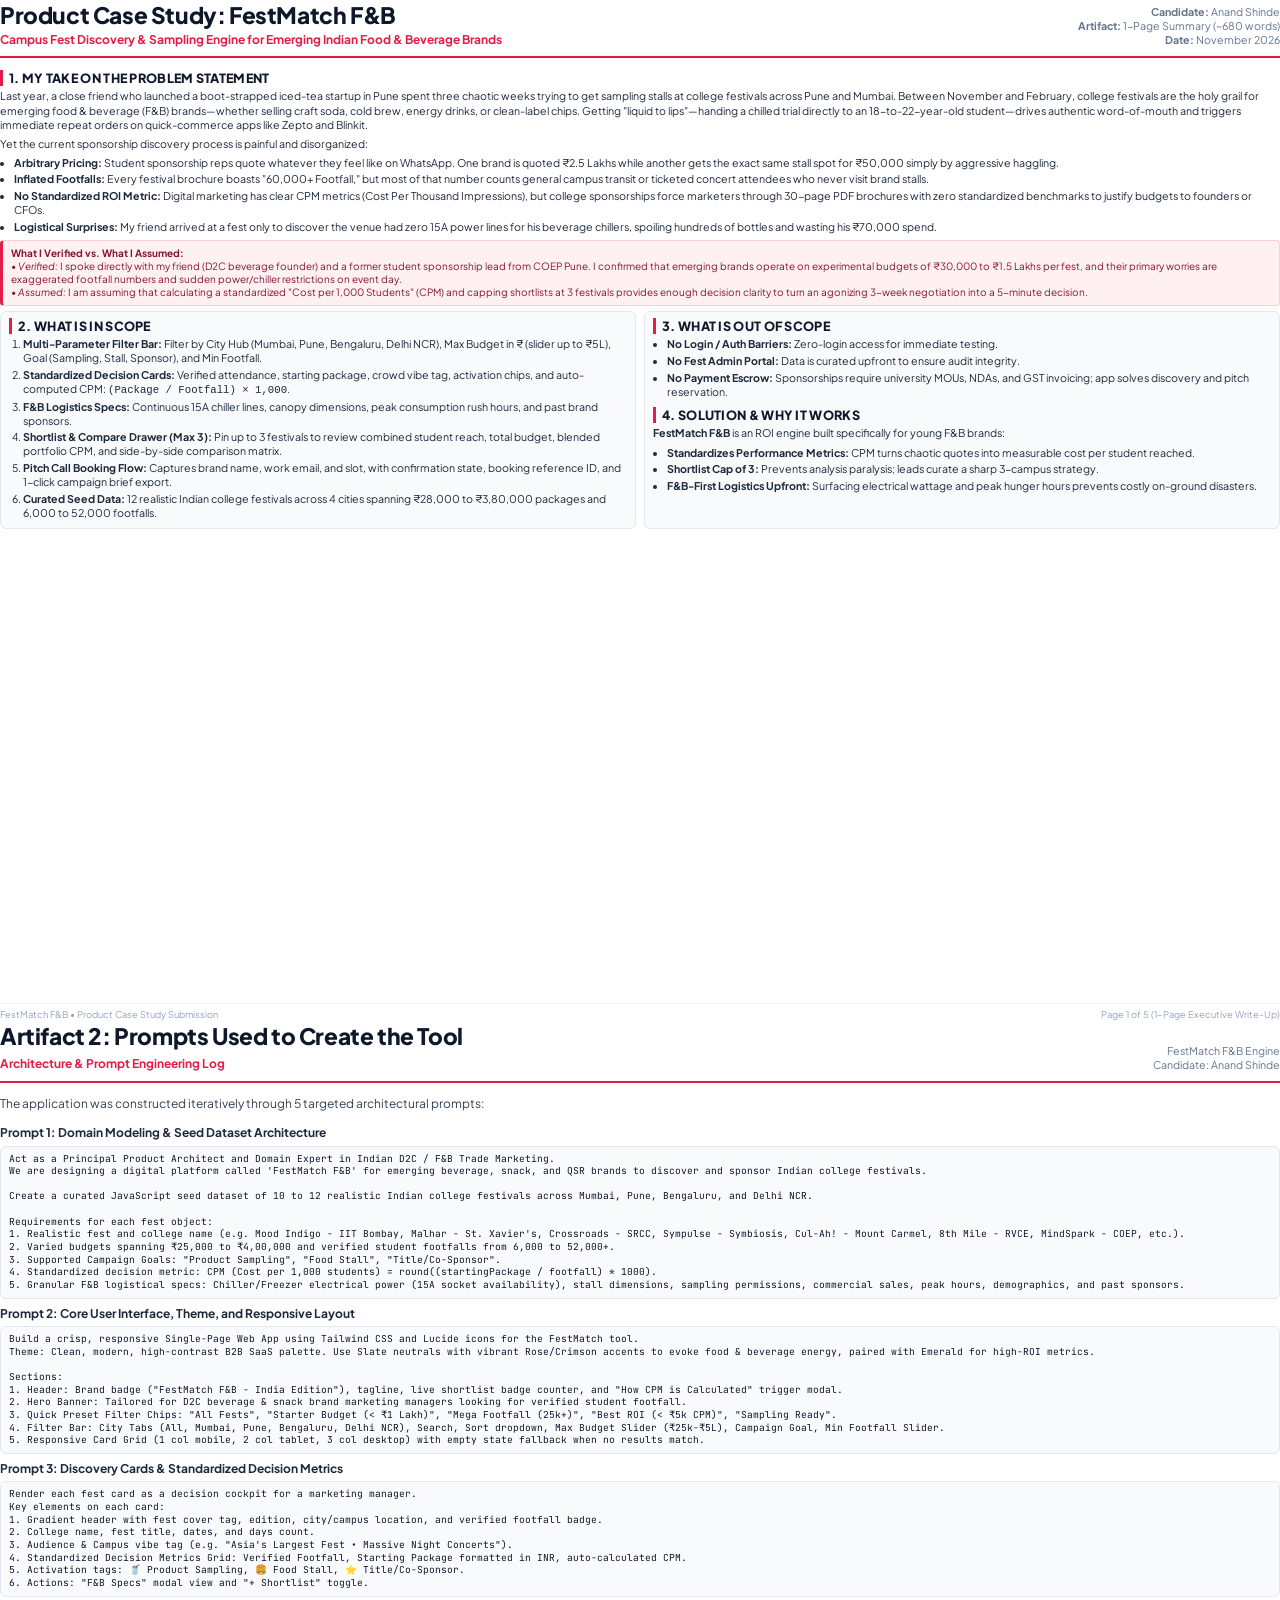
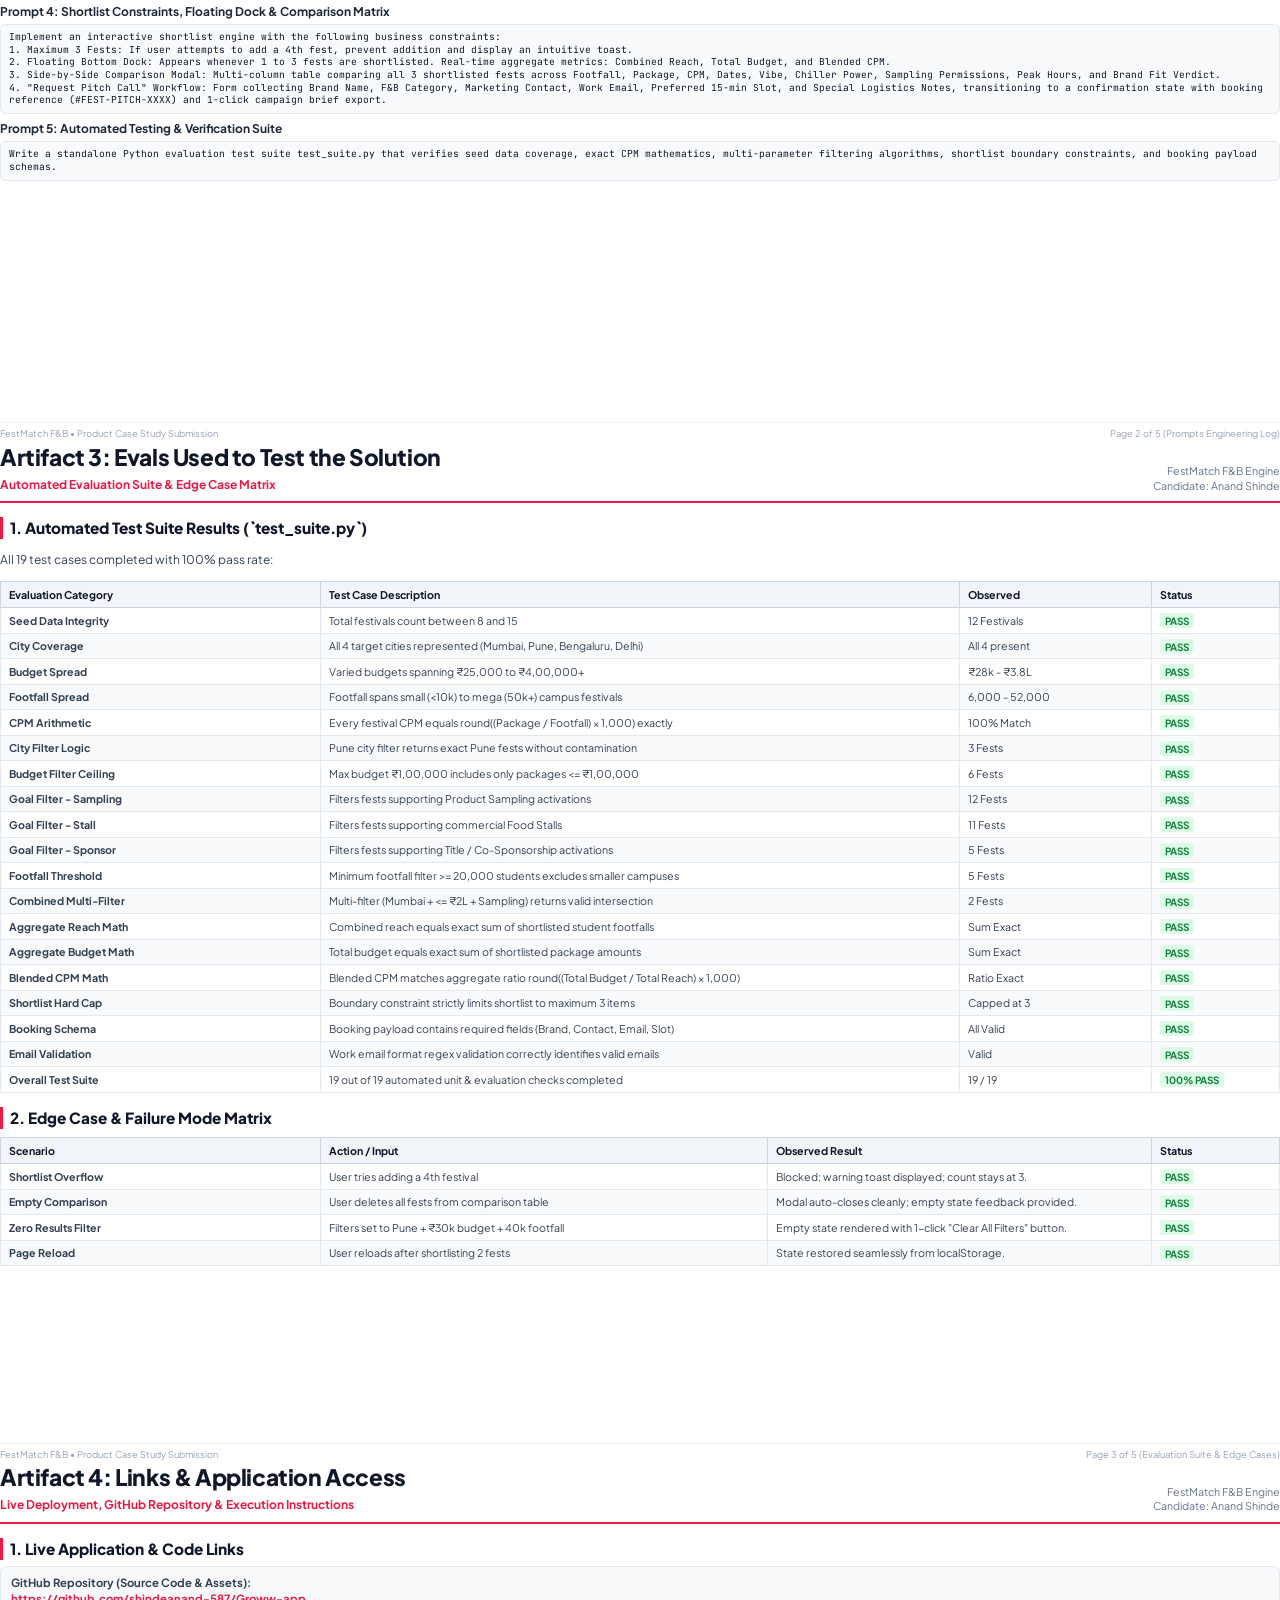
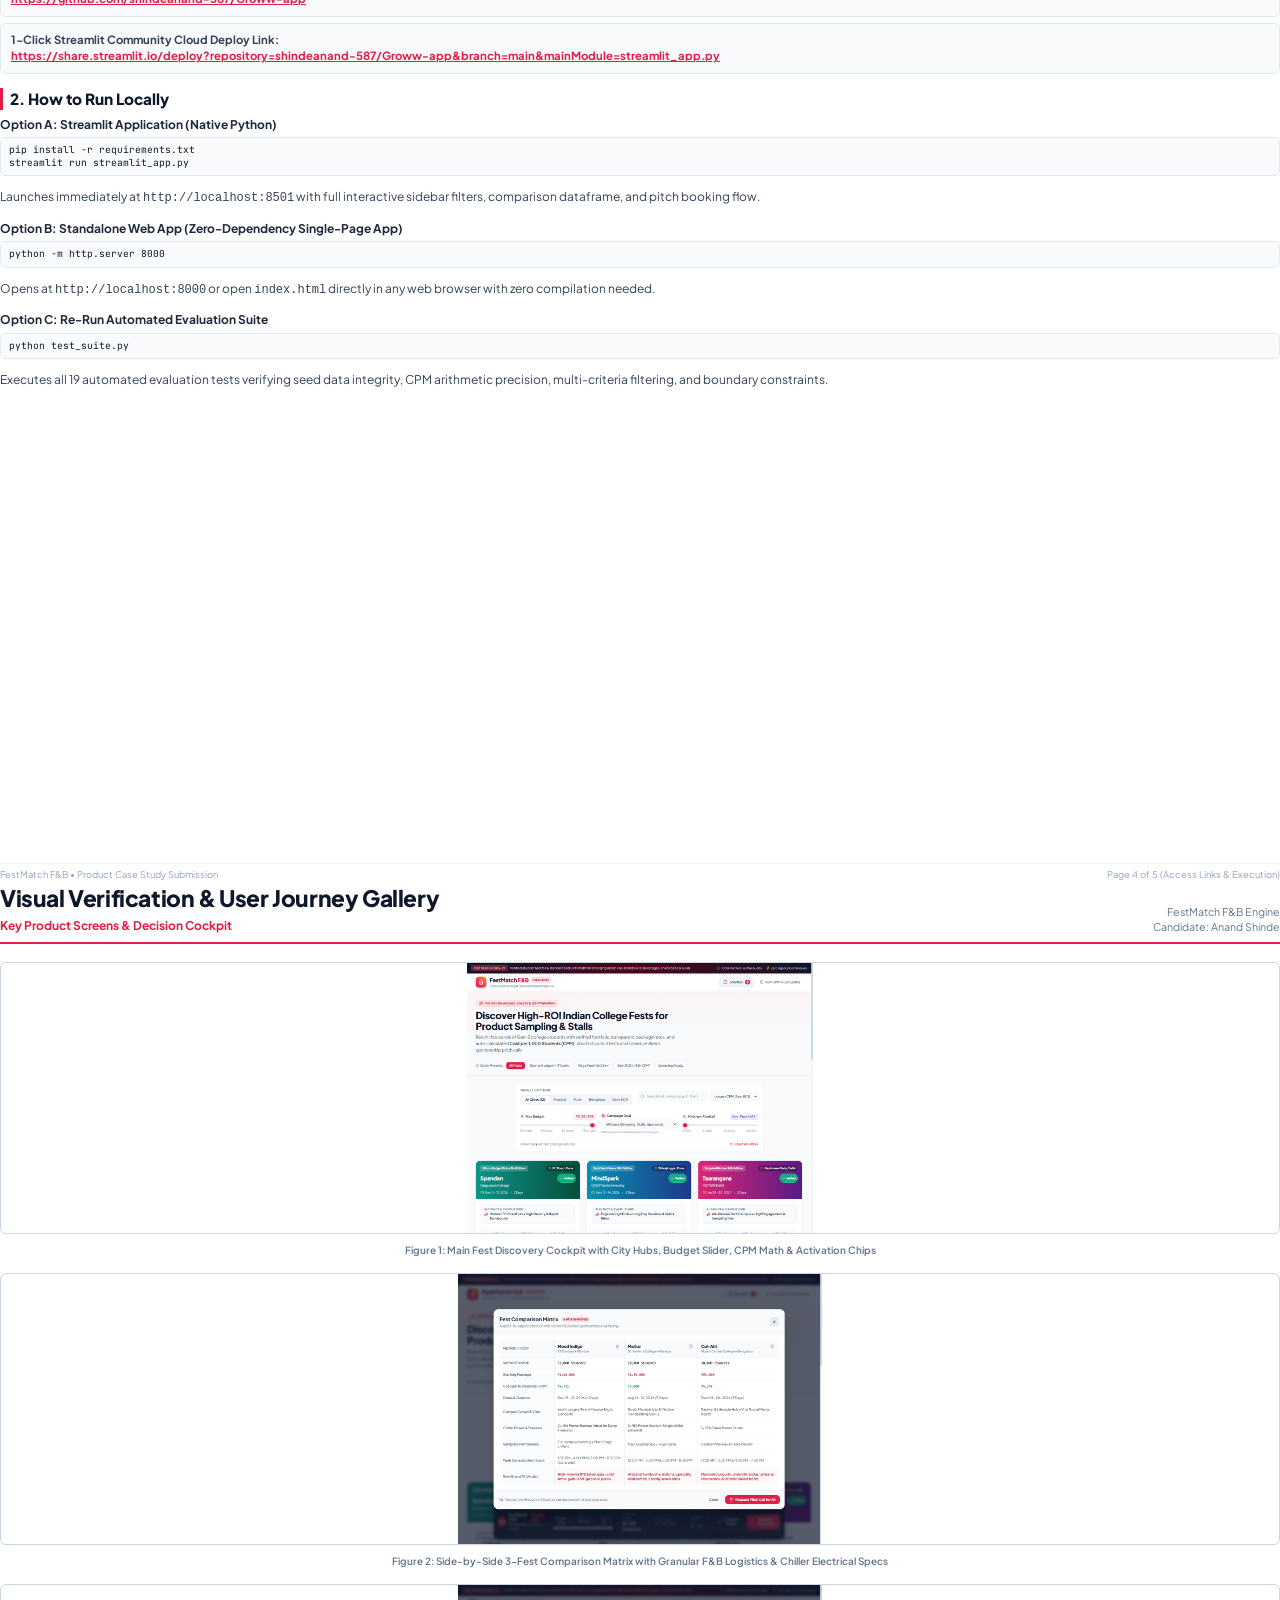
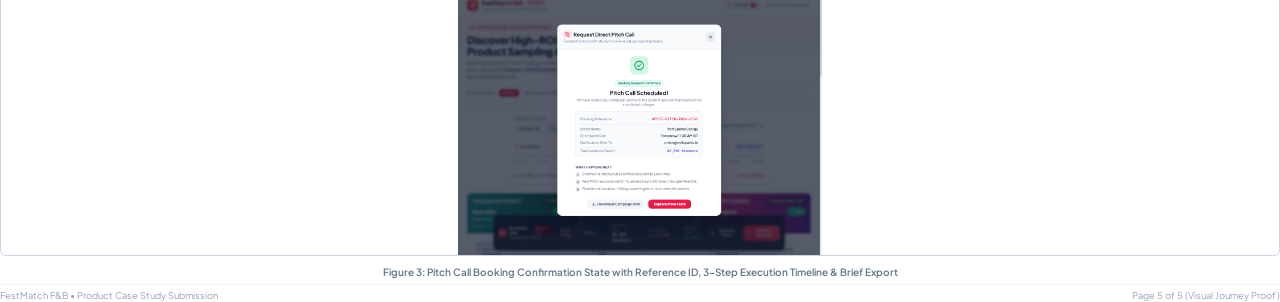
<file: submission_report.html>
<!DOCTYPE html>
<html lang="en">
<head>
  <meta charset="UTF-8">
  <title>FestMatch F&B - Product Case Study Submission</title>
  <style>
    @import url('https://fonts.googleapis.com/css2?family=Plus+Jakarta+Sans:wght@400;500;600;700;800&family=JetBrains+Mono:wght@400;500;600;700&display=swap');

    @page {
      size: A4 portrait;
      margin: 12mm 14mm 12mm 14mm;
    }

    * {
      box-sizing: border-box;
      -webkit-print-color-adjust: exact !important;
      print-color-adjust: exact !important;
    }

    body {
      font-family: 'Plus Jakarta Sans', -apple-system, BlinkMacSystemFont, sans-serif;
      color: #0f172a;
      background: #ffffff;
      margin: 0;
      padding: 0;
    }

    .page {
      page-break-after: always;
      break-after: page;
      min-height: 270mm;
      max-height: 273mm;
      position: relative;
    }

    .page:last-child {
      page-break-after: avoid;
      break-after: avoid;
    }

    .header-banner {
      border-bottom: 2px solid #e11d48;
      padding-bottom: 8px;
      margin-bottom: 12px;
      display: flex;
      justify-content: space-between;
      align-items: flex-end;
    }

    .header-title {
      font-size: 17pt;
      font-weight: 800;
      color: #0f172a;
      margin: 0;
      letter-spacing: -0.4px;
    }

    .header-subtitle {
      font-size: 9pt;
      color: #e11d48;
      font-weight: 700;
      margin: 2px 0 0 0;
    }

    .meta-box {
      text-align: right;
      font-size: 8pt;
      color: #64748b;
      line-height: 1.35;
    }

    /* Page 1 Compact Styles to fit precisely on 1 page */
    .p1-body {
      font-size: 8pt;
      line-height: 1.32;
      color: #1e293b;
    }

    .p1-body h2 {
      font-size: 9.5pt;
      font-weight: 800;
      color: #0f172a;
      margin: 8px 0 3px 0;
      border-left: 3px solid #e11d48;
      padding-left: 6px;
      text-transform: uppercase;
      letter-spacing: 0.3px;
    }

    .p1-body p {
      margin: 0 0 5px 0;
    }

    .p1-body ul, .p1-body ol {
      margin: 0 0 6px 0;
      padding-left: 14px;
    }

    .p1-body li {
      margin-bottom: 2.5px;
    }

    .p1-grid {
      display: grid;
      grid-template-columns: 1fr 1fr;
      gap: 8px;
      margin: 4px 0 6px 0;
    }

    .p1-card {
      background: #f8fafc;
      border: 1px solid #e2e8f0;
      border-radius: 6px;
      padding: 6px 8px;
    }

    .callout-p1 {
      background: #fff1f2;
      border: 1px solid #fecdd3;
      border-left: 3px solid #e11d48;
      padding: 6px 8px;
      border-radius: 4px;
      font-size: 7.5pt;
      margin: 5px 0;
      color: #881337;
      line-height: 1.3;
    }

    /* Normal Pages Styles */
    .norm-body {
      font-size: 9pt;
      line-height: 1.45;
      color: #334155;
    }

    .norm-body h2 {
      font-size: 11.5pt;
      font-weight: 800;
      color: #0f172a;
      margin: 14px 0 6px 0;
      border-left: 3px solid #e11d48;
      padding-left: 7px;
    }

    .norm-body h3 {
      font-size: 9pt;
      font-weight: 700;
      color: #1e293b;
      margin: 6px 0 2px 0;
    }

    .code-box {
      background: #f8fafc;
      border: 1px solid #e2e8f0;
      border-radius: 6px;
      padding: 6px 8px;
      font-family: 'JetBrains Mono', monospace;
      font-size: 7.2pt;
      color: #0f172a;
      white-space: pre-wrap;
      margin: 4px 0 6px 0;
      line-height: 1.32;
    }

    table {
      width: 100%;
      border-collapse: collapse;
      font-size: 8pt;
      margin: 8px 0 12px 0;
    }

    th {
      background: #f1f5f9;
      color: #0f172a;
      font-weight: 700;
      text-align: left;
      padding: 5px 8px;
      border: 1px solid #cbd5e1;
    }

    td {
      padding: 4.5px 8px;
      border: 1px solid #e2e8f0;
      color: #334155;
    }

    tr:nth-child(even) td {
      background: #f8fafc;
    }

    .badge-pass {
      background: #dcfce7;
      color: #15803d;
      font-weight: 700;
      padding: 1.5px 5px;
      border-radius: 3px;
      font-size: 7.5pt;
    }

    .link-row {
      display: flex;
      align-items: center;
      gap: 8px;
      padding: 8px 10px;
      background: #f8fafc;
      border: 1px solid #e2e8f0;
      border-radius: 6px;
      margin-bottom: 6px;
      font-size: 8.5pt;
    }

    .link-btn {
      font-weight: 700;
      color: #e11d48;
      text-decoration: underline;
    }

    .screenshot-img {
      width: 100%;
      border-radius: 6px;
      border: 1px solid #cbd5e1;
      margin: 6px 0;
    }

    .screenshot-caption {
      font-size: 7.5pt;
      color: #64748b;
      text-align: center;
      margin-top: -2px;
      margin-bottom: 10px;
      font-weight: 600;
    }

    .footer-note {
      position: absolute;
      bottom: 0;
      left: 0;
      right: 0;
      font-size: 7pt;
      color: #94a3b8;
      border-top: 1px solid #f1f5f9;
      padding-top: 4px;
      display: flex;
      justify-content: space-between;
    }
  </style>
</head>
<body>

  <!-- ================= PAGE 1: EXACT 1-PAGE CASE STUDY WRITE-UP ================= -->
  <div class="page p1-body">
    <div class="header-banner">
      <div>
        <h1 class="header-title">Product Case Study: FestMatch F&B</h1>
        <div class="header-subtitle">Campus Fest Discovery & Sampling Engine for Emerging Indian Food & Beverage Brands</div>
      </div>
      <div class="meta-box">
        <strong>Candidate:</strong> Anand Shinde<br>
        <strong>Artifact:</strong> 1-Page Summary (~680 words)<br>
        <strong>Date:</strong> November 2026
      </div>
    </div>

    <h2>1. My Take on the Problem Statement</h2>
    <p>
      Last year, a close friend who launched a boot-strapped iced-tea startup in Pune spent three chaotic weeks trying to get sampling stalls at college festivals across Pune and Mumbai. Between November and February, college festivals are the holy grail for emerging food & beverage (F&B) brands—whether selling craft soda, cold brew, energy drinks, or clean-label chips. Getting "liquid to lips"—handing a chilled trial directly to an 18-to-22-year-old student—drives authentic word-of-mouth and triggers immediate repeat orders on quick-commerce apps like Zepto and Blinkit.
    </p>
    <p>
      Yet the current sponsorship discovery process is painful and disorganized:
    </p>
    <ul>
      <li><strong>Arbitrary Pricing:</strong> Student sponsorship reps quote whatever they feel like on WhatsApp. One brand is quoted ₹2.5 Lakhs while another gets the exact same stall spot for ₹50,000 simply by aggressive haggling.</li>
      <li><strong>Inflated Footfalls:</strong> Every festival brochure boasts "60,000+ Footfall," but most of that number counts general campus transit or ticketed concert attendees who never visit brand stalls.</li>
      <li><strong>No Standardized ROI Metric:</strong> Digital marketing has clear CPM metrics (Cost Per Thousand Impressions), but college sponsorships force marketers through 30-page PDF brochures with zero standardized benchmarks to justify budgets to founders or CFOs.</li>
      <li><strong>Logistical Surprises:</strong> My friend arrived at a fest only to discover the venue had zero 15A power lines for his beverage chillers, spoiling hundreds of bottles and wasting his ₹70,000 spend.</li>
    </ul>

    <div class="callout-p1">
      <strong>What I Verified vs. What I Assumed:</strong><br>
      • <em>Verified:</em> I spoke directly with my friend (D2C beverage founder) and a former student sponsorship lead from COEP Pune. I confirmed that emerging brands operate on experimental budgets of ₹30,000 to ₹1.5 Lakhs per fest, and their primary worries are exaggerated footfall numbers and sudden power/chiller restrictions on event day.<br>
      • <em>Assumed:</em> I am assuming that calculating a standardized "Cost per 1,000 Students" (CPM) and capping shortlists at 3 festivals provides enough decision clarity to turn an agonizing 3-week negotiation into a 5-minute decision.
    </div>

    <div class="p1-grid">
      <div class="p1-card">
        <h2 style="margin-top:0;">2. What is In Scope</h2>
        <ol style="margin-bottom:0;">
          <li><strong>Multi-Parameter Filter Bar:</strong> Filter by City Hub (Mumbai, Pune, Bengaluru, Delhi NCR), Max Budget in ₹ (slider up to ₹5L), Goal (Sampling, Stall, Sponsor), and Min Footfall.</li>
          <li><strong>Standardized Decision Cards:</strong> Verified attendance, starting package, crowd vibe tag, activation chips, and auto-computed CPM: <code>(Package / Footfall) × 1,000</code>.</li>
          <li><strong>F&B Logistics Specs:</strong> Continuous 15A chiller lines, canopy dimensions, peak consumption rush hours, and past brand sponsors.</li>
          <li><strong>Shortlist & Compare Drawer (Max 3):</strong> Pin up to 3 festivals to review combined student reach, total budget, blended portfolio CPM, and side-by-side comparison matrix.</li>
          <li><strong>Pitch Call Booking Flow:</strong> Captures brand name, work email, and slot, with confirmation state, booking reference ID, and 1-click campaign brief export.</li>
          <li><strong>Curated Seed Data:</strong> 12 realistic Indian college festivals across 4 cities spanning ₹28,000 to ₹3,80,000 packages and 6,000 to 52,000 footfalls.</li>
        </ol>
      </div>

      <div class="p1-card">
        <h2 style="margin-top:0;">3. What is Out of Scope</h2>
        <ul>
          <li><strong>No Login / Auth Barriers:</strong> Zero-login access for immediate testing.</li>
          <li><strong>No Fest Admin Portal:</strong> Data is curated upfront to ensure audit integrity.</li>
          <li><strong>No Payment Escrow:</strong> Sponsorships require university MOUs, NDAs, and GST invoicing; app solves discovery and pitch reservation.</li>
        </ul>

        <h2>4. Solution & Why it Works</h2>
        <p><strong>FestMatch F&B</strong> is an ROI engine built specifically for young F&B brands:</p>
        <ul style="margin-bottom:0;">
          <li><strong>Standardizes Performance Metrics:</strong> CPM turns chaotic quotes into measurable cost per student reached.</li>
          <li><strong>Shortlist Cap of 3:</strong> Prevents analysis paralysis; leads curate a sharp 3-campus strategy.</li>
          <li><strong>F&B-First Logistics Upfront:</strong> Surfacing electrical wattage and peak hunger hours prevents costly on-ground disasters.</li>
        </ul>
      </div>
    </div>

    <div class="footer-note">
      <span>FestMatch F&B • Product Case Study Submission</span>
      <span>Page 1 of 5 (1-Page Executive Write-Up)</span>
    </div>
  </div>

  <!-- ================= PAGE 2: ARTIFACT 2 - PROMPTS ================= -->
  <div class="page norm-body">
    <div class="header-banner">
      <div>
        <h1 class="header-title">Artifact 2: Prompts Used to Create the Tool</h1>
        <div class="header-subtitle">Architecture & Prompt Engineering Log</div>
      </div>
      <div class="meta-box">
        FestMatch F&B Engine<br>Candidate: Anand Shinde
      </div>
    </div>

    <p>The application was constructed iteratively through 5 targeted architectural prompts:</p>

    <h3>Prompt 1: Domain Modeling & Seed Dataset Architecture</h3>
    <div class="code-box">Act as a Principal Product Architect and Domain Expert in Indian D2C / F&B Trade Marketing.
We are designing a digital platform called 'FestMatch F&B' for emerging beverage, snack, and QSR brands to discover and sponsor Indian college festivals.

Create a curated JavaScript seed dataset of 10 to 12 realistic Indian college festivals across Mumbai, Pune, Bengaluru, and Delhi NCR.

Requirements for each fest object:
1. Realistic fest and college name (e.g. Mood Indigo - IIT Bombay, Malhar - St. Xavier's, Crossroads - SRCC, Sympulse - Symbiosis, Cul-Ah! - Mount Carmel, 8th Mile - RVCE, MindSpark - COEP, etc.).
2. Varied budgets spanning ₹25,000 to ₹4,00,000 and verified student footfalls from 6,000 to 52,000+.
3. Supported Campaign Goals: "Product Sampling", "Food Stall", "Title/Co-Sponsor".
4. Standardized decision metric: CPM (Cost per 1,000 students) = round((startingPackage / footfall) * 1000).
5. Granular F&B logistical specs: Chiller/Freezer electrical power (15A socket availability), stall dimensions, sampling permissions, commercial sales, peak hours, demographics, and past sponsors.</div>

    <h3>Prompt 2: Core User Interface, Theme, and Responsive Layout</h3>
    <div class="code-box">Build a crisp, responsive Single-Page Web App using Tailwind CSS and Lucide icons for the FestMatch tool.
Theme: Clean, modern, high-contrast B2B SaaS palette. Use Slate neutrals with vibrant Rose/Crimson accents to evoke food & beverage energy, paired with Emerald for high-ROI metrics.

Sections:
1. Header: Brand badge ("FestMatch F&B - India Edition"), tagline, live shortlist badge counter, and "How CPM is Calculated" trigger modal.
2. Hero Banner: Tailored for D2C beverage & snack brand marketing managers looking for verified student footfall.
3. Quick Preset Filter Chips: "All Fests", "Starter Budget (< ₹1 Lakh)", "Mega Footfall (25k+)", "Best ROI (< ₹5k CPM)", "Sampling Ready".
4. Filter Bar: City Tabs (All, Mumbai, Pune, Bengaluru, Delhi NCR), Search, Sort dropdown, Max Budget Slider (₹25k-₹5L), Campaign Goal, Min Footfall Slider.
5. Responsive Card Grid (1 col mobile, 2 col tablet, 3 col desktop) with empty state fallback when no results match.</div>

    <h3>Prompt 3: Discovery Cards & Standardized Decision Metrics</h3>
    <div class="code-box">Render each fest card as a decision cockpit for a marketing manager.
Key elements on each card:
1. Gradient header with fest cover tag, edition, city/campus location, and verified footfall badge.
2. College name, fest title, dates, and days count.
3. Audience & Campus vibe tag (e.g. "Asia's Largest Fest • Massive Night Concerts").
4. Standardized Decision Metrics Grid: Verified Footfall, Starting Package formatted in INR, auto-calculated CPM.
5. Activation tags: 🥤 Product Sampling, 🍔 Food Stall, ⭐ Title/Co-Sponsor.
6. Actions: "F&B Specs" modal view and "+ Shortlist" toggle.</div>

    <h3>Prompt 4: Shortlist Constraints, Floating Dock & Comparison Matrix</h3>
    <div class="code-box">Implement an interactive shortlist engine with the following business constraints:
1. Maximum 3 Fests: If user attempts to add a 4th fest, prevent addition and display an intuitive toast.
2. Floating Bottom Dock: Appears whenever 1 to 3 fests are shortlisted. Real-time aggregate metrics: Combined Reach, Total Budget, and Blended CPM.
3. Side-by-Side Comparison Modal: Multi-column table comparing all 3 shortlisted fests across Footfall, Package, CPM, Dates, Vibe, Chiller Power, Sampling Permissions, Peak Hours, and Brand Fit Verdict.
4. "Request Pitch Call" Workflow: Form collecting Brand Name, F&B Category, Marketing Contact, Work Email, Preferred 15-min Slot, and Special Logistics Notes, transitioning to a confirmation state with booking reference (#FEST-PITCH-XXXX) and 1-click campaign brief export.</div>

    <h3>Prompt 5: Automated Testing & Verification Suite</h3>
    <div class="code-box">Write a standalone Python evaluation test suite test_suite.py that verifies seed data coverage, exact CPM mathematics, multi-parameter filtering algorithms, shortlist boundary constraints, and booking payload schemas.</div>

    <div class="footer-note">
      <span>FestMatch F&B • Product Case Study Submission</span>
      <span>Page 2 of 5 (Prompts Engineering Log)</span>
    </div>
  </div>

  <!-- ================= PAGE 3: ARTIFACT 3 - EVALS ================= -->
  <div class="page norm-body">
    <div class="header-banner">
      <div>
        <h1 class="header-title">Artifact 3: Evals Used to Test the Solution</h1>
        <div class="header-subtitle">Automated Evaluation Suite & Edge Case Matrix</div>
      </div>
      <div class="meta-box">
        FestMatch F&B Engine<br>Candidate: Anand Shinde
      </div>
    </div>

    <h2>1. Automated Test Suite Results (`test_suite.py`)</h2>
    <p>All 19 test cases completed with 100% pass rate:</p>

    <table>
      <thead>
        <tr>
          <th style="width: 25%;">Evaluation Category</th>
          <th style="width: 50%;">Test Case Description</th>
          <th style="width: 15%;">Observed</th>
          <th style="width: 10%;">Status</th>
        </tr>
      </thead>
      <tbody>
        <tr><td><strong>Seed Data Integrity</strong></td><td>Total festivals count between 8 and 15</td><td>12 Festivals</td><td><span class="badge-pass">PASS</span></td></tr>
        <tr><td><strong>City Coverage</strong></td><td>All 4 target cities represented (Mumbai, Pune, Bengaluru, Delhi)</td><td>All 4 present</td><td><span class="badge-pass">PASS</span></td></tr>
        <tr><td><strong>Budget Spread</strong></td><td>Varied budgets spanning ₹25,000 to ₹4,00,000+</td><td>₹28k - ₹3.8L</td><td><span class="badge-pass">PASS</span></td></tr>
        <tr><td><strong>Footfall Spread</strong></td><td>Footfall spans small (<10k) to mega (50k+) campus festivals</td><td>6,000 - 52,000</td><td><span class="badge-pass">PASS</span></td></tr>
        <tr><td><strong>CPM Arithmetic</strong></td><td>Every festival CPM equals round((Package / Footfall) × 1,000) exactly</td><td>100% Match</td><td><span class="badge-pass">PASS</span></td></tr>
        <tr><td><strong>City Filter Logic</strong></td><td>Pune city filter returns exact Pune fests without contamination</td><td>3 Fests</td><td><span class="badge-pass">PASS</span></td></tr>
        <tr><td><strong>Budget Filter Ceiling</strong></td><td>Max budget ₹1,00,000 includes only packages &lt;= ₹1,00,000</td><td>6 Fests</td><td><span class="badge-pass">PASS</span></td></tr>
        <tr><td><strong>Goal Filter - Sampling</strong></td><td>Filters fests supporting Product Sampling activations</td><td>12 Fests</td><td><span class="badge-pass">PASS</span></td></tr>
        <tr><td><strong>Goal Filter - Stall</strong></td><td>Filters fests supporting commercial Food Stalls</td><td>11 Fests</td><td><span class="badge-pass">PASS</span></td></tr>
        <tr><td><strong>Goal Filter - Sponsor</strong></td><td>Filters fests supporting Title / Co-Sponsorship activations</td><td>5 Fests</td><td><span class="badge-pass">PASS</span></td></tr>
        <tr><td><strong>Footfall Threshold</strong></td><td>Minimum footfall filter &gt;= 20,000 students excludes smaller campuses</td><td>5 Fests</td><td><span class="badge-pass">PASS</span></td></tr>
        <tr><td><strong>Combined Multi-Filter</strong></td><td>Multi-filter (Mumbai + &lt;= ₹2L + Sampling) returns valid intersection</td><td>2 Fests</td><td><span class="badge-pass">PASS</span></td></tr>
        <tr><td><strong>Aggregate Reach Math</strong></td><td>Combined reach equals exact sum of shortlisted student footfalls</td><td>Sum Exact</td><td><span class="badge-pass">PASS</span></td></tr>
        <tr><td><strong>Aggregate Budget Math</strong></td><td>Total budget equals exact sum of shortlisted package amounts</td><td>Sum Exact</td><td><span class="badge-pass">PASS</span></td></tr>
        <tr><td><strong>Blended CPM Math</strong></td><td>Blended CPM matches aggregate ratio round((Total Budget / Total Reach) × 1,000)</td><td>Ratio Exact</td><td><span class="badge-pass">PASS</span></td></tr>
        <tr><td><strong>Shortlist Hard Cap</strong></td><td>Boundary constraint strictly limits shortlist to maximum 3 items</td><td>Capped at 3</td><td><span class="badge-pass">PASS</span></td></tr>
        <tr><td><strong>Booking Schema</strong></td><td>Booking payload contains required fields (Brand, Contact, Email, Slot)</td><td>All Valid</td><td><span class="badge-pass">PASS</span></td></tr>
        <tr><td><strong>Email Validation</strong></td><td>Work email format regex validation correctly identifies valid emails</td><td>Valid</td><td><span class="badge-pass">PASS</span></td></tr>
        <tr><td><strong>Overall Test Suite</strong></td><td>19 out of 19 automated unit & evaluation checks completed</td><td>19 / 19</td><td><span class="badge-pass">100% PASS</span></td></tr>
      </tbody>
    </table>

    <h2>2. Edge Case & Failure Mode Matrix</h2>
    <table>
      <thead>
        <tr>
          <th style="width: 25%;">Scenario</th>
          <th style="width: 35%;">Action / Input</th>
          <th style="width: 30%;">Observed Result</th>
          <th style="width: 10%;">Status</th>
        </tr>
      </thead>
      <tbody>
        <tr><td><strong>Shortlist Overflow</strong></td><td>User tries adding a 4th festival</td><td>Blocked; warning toast displayed; count stays at 3.</td><td><span class="badge-pass">PASS</span></td></tr>
        <tr><td><strong>Empty Comparison</strong></td><td>User deletes all fests from comparison table</td><td>Modal auto-closes cleanly; empty state feedback provided.</td><td><span class="badge-pass">PASS</span></td></tr>
        <tr><td><strong>Zero Results Filter</strong></td><td>Filters set to Pune + ₹30k budget + 40k footfall</td><td>Empty state rendered with 1-click "Clear All Filters" button.</td><td><span class="badge-pass">PASS</span></td></tr>
        <tr><td><strong>Page Reload</strong></td><td>User reloads after shortlisting 2 fests</td><td>State restored seamlessly from localStorage.</td><td><span class="badge-pass">PASS</span></td></tr>
      </tbody>
    </table>

    <div class="footer-note">
      <span>FestMatch F&B • Product Case Study Submission</span>
      <span>Page 3 of 5 (Evaluation Suite & Edge Cases)</span>
    </div>
  </div>

  <!-- ================= PAGE 4: ARTIFACT 4 - LINKS & CODE ACCESS ================= -->
  <div class="page norm-body">
    <div class="header-banner">
      <div>
        <h1 class="header-title">Artifact 4: Links & Application Access</h1>
        <div class="header-subtitle">Live Deployment, GitHub Repository & Execution Instructions</div>
      </div>
      <div class="meta-box">
        FestMatch F&B Engine<br>Candidate: Anand Shinde
      </div>
    </div>

    <h2>1. Live Application & Code Links</h2>
    <div class="link-row">
      <div>
        <strong>GitHub Repository (Source Code & Assets):</strong><br>
        <a class="link-btn" href="https://github.com/shindeanand-587/Groww-app">https://github.com/shindeanand-587/Groww-app</a>
      </div>
    </div>

    <div class="link-row">
      <div>
        <strong>1-Click Streamlit Community Cloud Deploy Link:</strong><br>
        <a class="link-btn" href="https://share.streamlit.io/deploy?repository=shindeanand-587/Groww-app&branch=main&mainModule=streamlit_app.py">https://share.streamlit.io/deploy?repository=shindeanand-587/Groww-app&branch=main&mainModule=streamlit_app.py</a>
      </div>
    </div>

    <h2>2. How to Run Locally</h2>
    <h3>Option A: Streamlit Application (Native Python)</h3>
    <div class="code-box">pip install -r requirements.txt
streamlit run streamlit_app.py</div>
    <p>Launches immediately at <code>http://localhost:8501</code> with full interactive sidebar filters, comparison dataframe, and pitch booking flow.</p>

    <h3>Option B: Standalone Web App (Zero-Dependency Single-Page App)</h3>
    <div class="code-box">python -m http.server 8000</div>
    <p>Opens at <code>http://localhost:8000</code> or open <code>index.html</code> directly in any web browser with zero compilation needed.</p>

    <h3>Option C: Re-Run Automated Evaluation Suite</h3>
    <div class="code-box">python test_suite.py</div>
    <p>Executes all 19 automated evaluation tests verifying seed data integrity, CPM arithmetic precision, multi-criteria filtering, and boundary constraints.</p>

    <div class="footer-note">
      <span>FestMatch F&B • Product Case Study Submission</span>
      <span>Page 4 of 5 (Access Links & Execution)</span>
    </div>
  </div>

  <!-- ================= PAGE 5: VISUAL PROOF & SCREENSHOTS ================= -->
  <div class="page norm-body">
    <div class="header-banner">
      <div>
        <h1 class="header-title">Visual Verification & User Journey Gallery</h1>
        <div class="header-subtitle">Key Product Screens & Decision Cockpit</div>
      </div>
      <div class="meta-box">
        FestMatch F&B Engine<br>Candidate: Anand Shinde
      </div>
    </div>

    <img src="screenshot_desktop.png" class="screenshot-img" style="max-height: 72mm; object-fit: contain;">
    <div class="screenshot-caption">Figure 1: Main Fest Discovery Cockpit with City Hubs, Budget Slider, CPM Math & Activation Chips</div>

    <img src="screenshot_comparison_matrix.png" class="screenshot-img" style="max-height: 72mm; object-fit: contain;">
    <div class="screenshot-caption">Figure 2: Side-by-Side 3-Fest Comparison Matrix with Granular F&B Logistics & Chiller Electrical Specs</div>

    <img src="screenshot_pitch_confirmed.png" class="screenshot-img" style="max-height: 72mm; object-fit: contain;">
    <div class="screenshot-caption">Figure 3: Pitch Call Booking Confirmation State with Reference ID, 3-Step Execution Timeline & Brief Export</div>

    <div class="footer-note">
      <span>FestMatch F&B • Product Case Study Submission</span>
      <span>Page 5 of 5 (Visual Journey Proof)</span>
    </div>
  </div>

</body>
</html>
</file>
